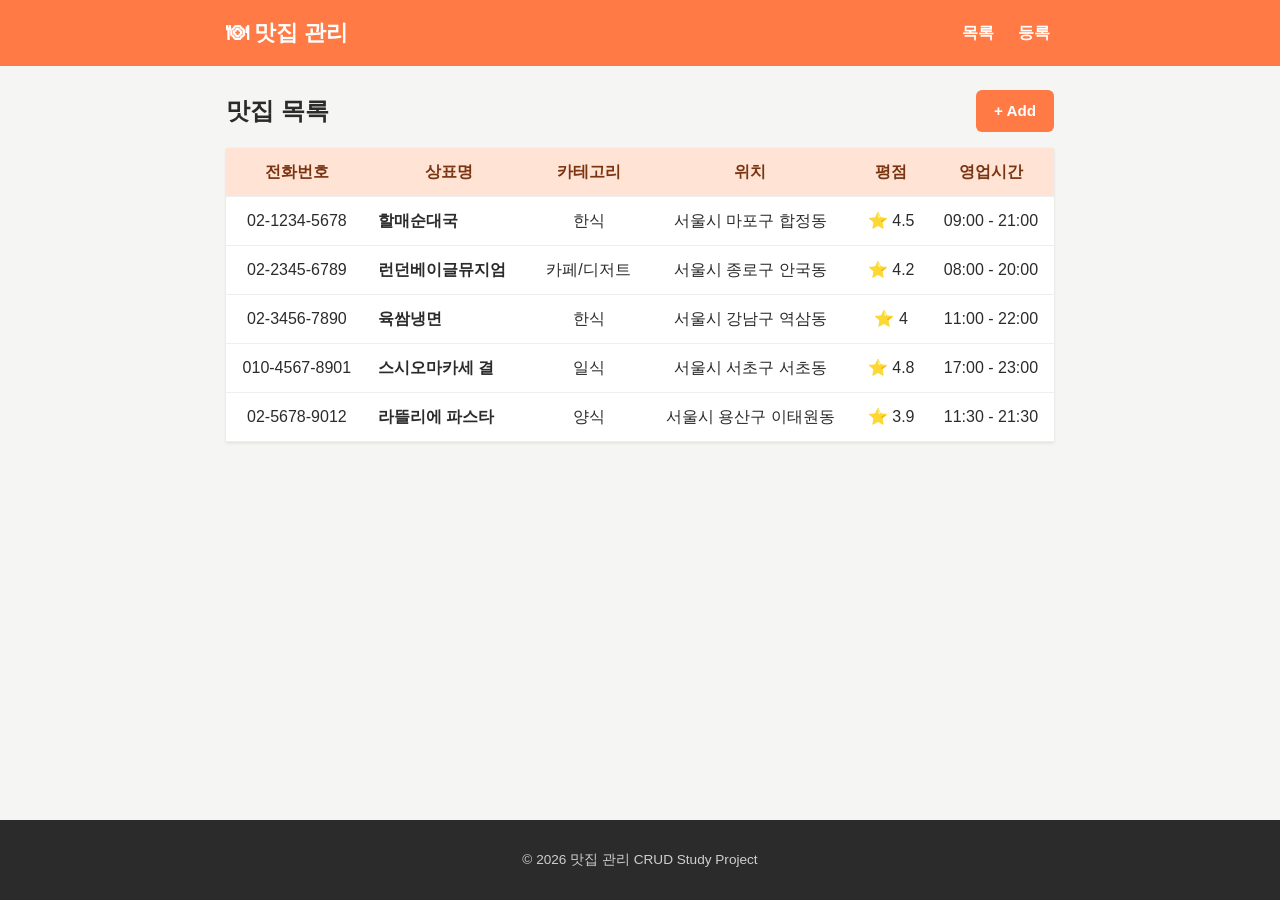
<file: index.html>
<!DOCTYPE html>
<html lang="ko">
<head>
  <meta charset="UTF-8" />
  <meta name="viewport" content="width=device-width, initial-scale=1.0" />
  <title>맛집 관리 - 목록</title>
  <link rel="stylesheet" href="my.css" />
</head>
<body>
  <div class="page">
    <header class="site-header">
      <div class="container">
        <h1>🍽 맛집 관리</h1>
        <nav class="site-nav">
          <ul>
            <li><a href="index.html">목록</a></li>
            <li><a href="add.html">등록</a></li>
          </ul>
        </nav>
      </div>
    </header>

    <main class="container">
      <div class="page-title">
        <h2>맛집 목록</h2>
        <a href="add.html" class="btn btn-primary">+ Add</a>
      </div>

      <table class="data-table">
        <thead>
          <tr>
            <th>전화번호</th>
            <th>상표명</th>
            <th>카테고리</th>
            <th>위치</th>
            <th>평점</th>
            <th>영업시간</th>
          </tr>
        </thead>
        <tbody id="list-body">
          <!-- JS로 목록이 채워집니다 -->
        </tbody>
      </table>
    </main>

    <footer class="site-footer">
      <p>&copy; 2026 맛집 관리 CRUD Study Project</p>
    </footer>
  </div>

  <script src="app.js"></script>
  <script>
    function renderList() {
      const list = loadList();
      const tbody = document.getElementById("list-body");
      tbody.innerHTML = "";

      // 데이터가 하나도 없으면 안내 문구만 보여주고 함수를 끝냄
      if (list.length === 0) {
        const tr = document.createElement("tr");
        tr.innerHTML = `
          <td colspan="6" class="empty-row">
            등록된 맛집이 없습니다. <a href="add.html">데이터 추가하러가기</a>
          </td>
        `;
        tbody.appendChild(tr);
        return;
      }

      list.forEach((item) => {
        const tr = document.createElement("tr");
        tr.addEventListener("click", () => {
          window.location.href = `view.html?id=${item.id}`;
        });

        tr.innerHTML = `
          <td>${item.phone}</td>
          <td class="name-cell">${item.name}</td>
          <td>${getCategoryLabel(item.category)}</td>
          <td>${item.location}</td>
          <td>⭐ ${item.rating}</td>
          <td>${item.hours}</td>
        `;
        tbody.appendChild(tr);
      });
    }

    renderList();
  </script>
</body>
</html>
</file>
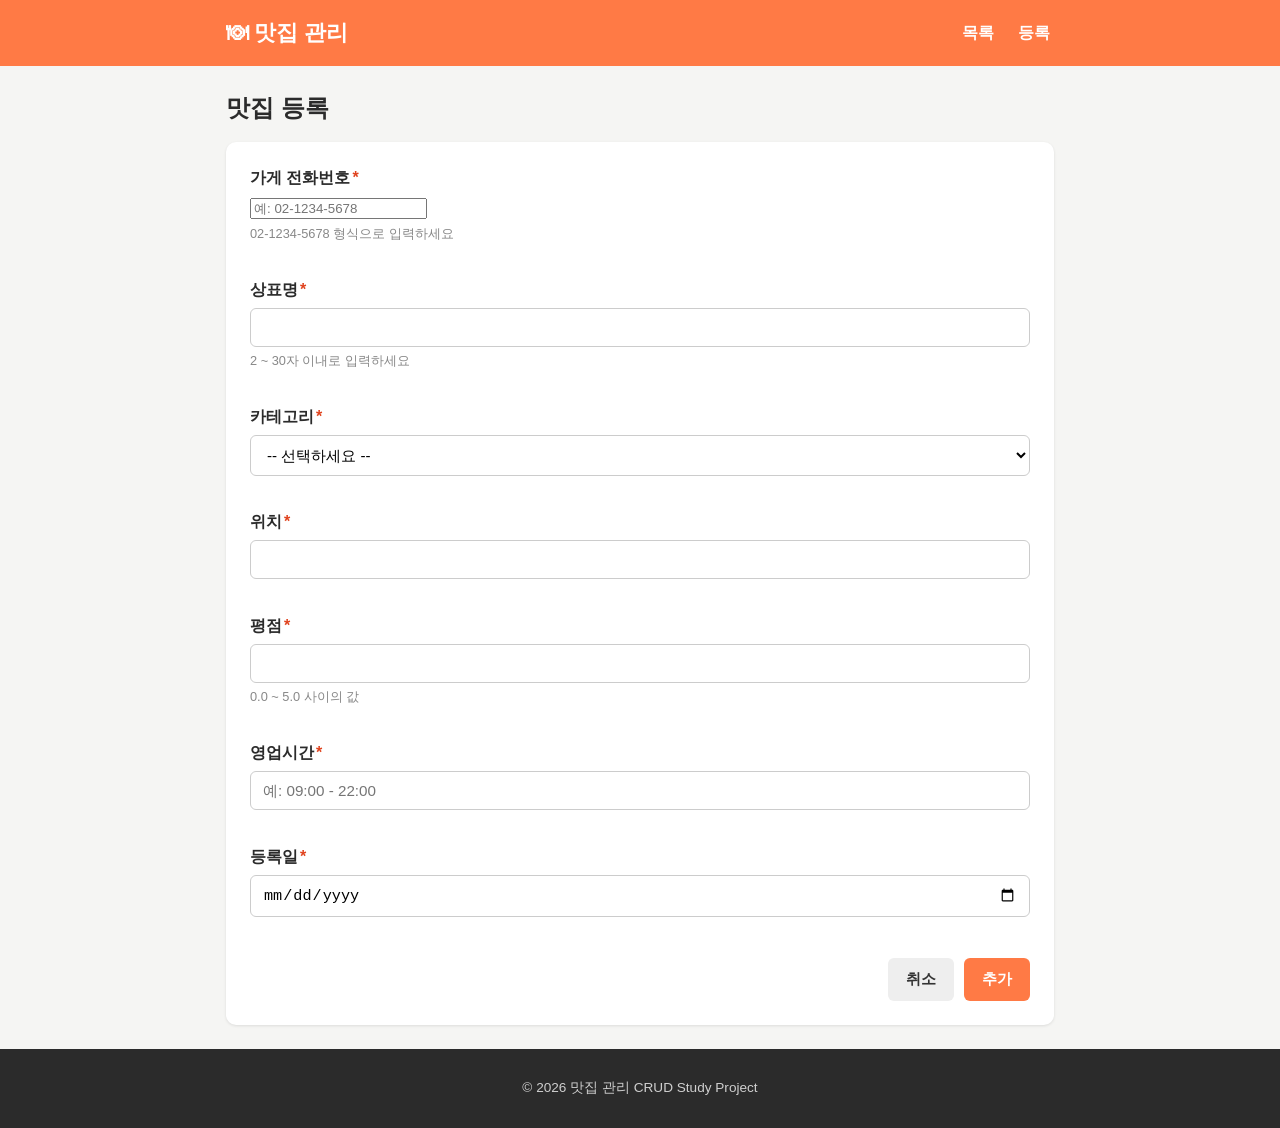
<file: add.html>
<!DOCTYPE html>
<html lang="ko">
<head>
  <meta charset="UTF-8" />
  <meta name="viewport" content="width=device-width, initial-scale=1.0" />
  <title>맛집 관리 - 등록</title>
  <link rel="stylesheet" href="my.css" />
</head>
<body>
  <div class="page">
    <header class="site-header">
      <div class="container">
        <h1>🍽 맛집 관리</h1>
        <nav class="site-nav">
          <ul>
            <li><a href="index.html">목록</a></li>
            <li><a href="add.html">등록</a></li>
          </ul>
        </nav>
      </div>
    </header>

    <main class="container">
      <div class="page-title">
        <h2>맛집 등록</h2>
      </div>

      <form class="form-box" id="add-form" novalidate>
        <div class="form-row">
          <label for="phone">가게 전화번호<span class="required">*</span></label>
          <input type="tel" id="phone" name="phone" placeholder="예: 02-1234-5678" required />
          <span class="hint">02-1234-5678 형식으로 입력하세요</span>
          <span class="error-msg" id="err-phone"></span>
        </div>

        <div class="form-row">
          <label for="storeName">상표명<span class="required">*</span></label>
          <input type="text" id="storeName" name="storeName" maxlength="30" required />
          <span class="hint">2 ~ 30자 이내로 입력하세요</span>
          <span class="error-msg" id="err-storeName"></span>
        </div>

        <div class="form-row">
          <label for="category">카테고리<span class="required">*</span></label>
          <select id="category" name="category" required>
            <option value="">-- 선택하세요 --</option>
            <option value="korean">한식</option>
            <option value="chinese">중식</option>
            <option value="japanese">일식</option>
            <option value="western">양식</option>
            <option value="cafe">카페/디저트</option>
            <option value="etc">기타</option>
          </select>
          <span class="error-msg" id="err-category"></span>
        </div>

        <div class="form-row">
          <label for="location">위치<span class="required">*</span></label>
          <input type="text" id="location" name="location" required />
          <span class="error-msg" id="err-location"></span>
        </div>

        <div class="form-row">
          <label for="rating">평점<span class="required">*</span></label>
          <input type="number" id="rating" name="rating" min="0" max="5" step="0.1" required />
          <span class="hint">0.0 ~ 5.0 사이의 값</span>
          <span class="error-msg" id="err-rating"></span>
        </div>

        <div class="form-row">
          <label for="hours">영업시간<span class="required">*</span></label>
          <input type="text" id="hours" name="hours" placeholder="예: 09:00 - 22:00" required />
          <span class="error-msg" id="err-hours"></span>
        </div>

        <div class="form-row">
          <label for="regDate">등록일<span class="required">*</span></label>
          <input type="date" id="regDate" name="regDate" required />
          <span class="error-msg" id="err-regDate"></span>
        </div>

        <div class="form-actions">
          <a href="index.html" class="btn btn-secondary">취소</a>
          <button type="submit" class="btn btn-primary">추가</button>
        </div>
      </form>
    </main>

    <footer class="site-footer">
      <p>&copy; 2026 맛집 관리 CRUD Study Project</p>
    </footer>
  </div>

  <script src="app.js"></script>
  <script>
    function showError(fieldId, message) {
      const input = document.getElementById(fieldId);
      const err = document.getElementById(`err-${fieldId}`);
      err.textContent = message;
      input.classList.toggle("invalid", Boolean(message));
    }

    function validateForm(form) {
      let valid = true;

      // 1) 필수값 입력 여부
      ["phone", "storeName", "category", "location", "rating", "hours", "regDate"].forEach((id) => {
        if (!form[id].value.trim()) {
          showError(id, "필수 입력 항목입니다.");
          valid = false;
        } else {
          showError(id, "");
        }
      });

      // 2) 문자열 길이 (상표명 2~30자)
      const storeName = form.storeName.value.trim();
      if (storeName && (storeName.length < 2 || storeName.length > 30)) {
        showError("storeName", "상표명은 2 ~ 30자로 입력하세요.");
        valid = false;
      }

      // 3) 전화번호 형식 검사
      const phonePattern = /^0\d{1,2}-\d{3,4}-\d{4}$/;
      if (form.phone.value && !phonePattern.test(form.phone.value.trim())) {
        showError("phone", "전화번호 형식이 올바르지 않습니다. (예: 02-1234-5678)");
        valid = false;
      }

      // 4) 숫자 범위 (평점 0~5)
      const rating = Number(form.rating.value);
      if (form.rating.value && (rating < 0 || rating > 5)) {
        showError("rating", "평점은 0 ~ 5 사이여야 합니다.");
        valid = false;
      }

      // 5) select 선택 여부 (카테고리)
      if (!form.category.value) {
        showError("category", "카테고리를 선택하세요.");
        valid = false;
      }

      // 6) 날짜 입력 여부 (등록일)
      if (!form.regDate.value) {
        showError("regDate", "등록일을 입력하세요.");
        valid = false;
      }

      return valid;
    }

    document.getElementById("add-form").addEventListener("submit", (e) => {
      e.preventDefault();
      const form = e.target;

      if (!validateForm(form)) {
        return;
      }

      alert("게시물이 추가됩니다.");

      addItem({
        phone: form.phone.value.trim(),
        name: form.storeName.value.trim(),
        category: form.category.value,
        location: form.location.value.trim(),
        rating: Number(form.rating.value),
        hours: form.hours.value.trim(),
        regDate: form.regDate.value,
      });

      window.location.href = "index.html";
    });
  </script>
</body>
</html>
</file>
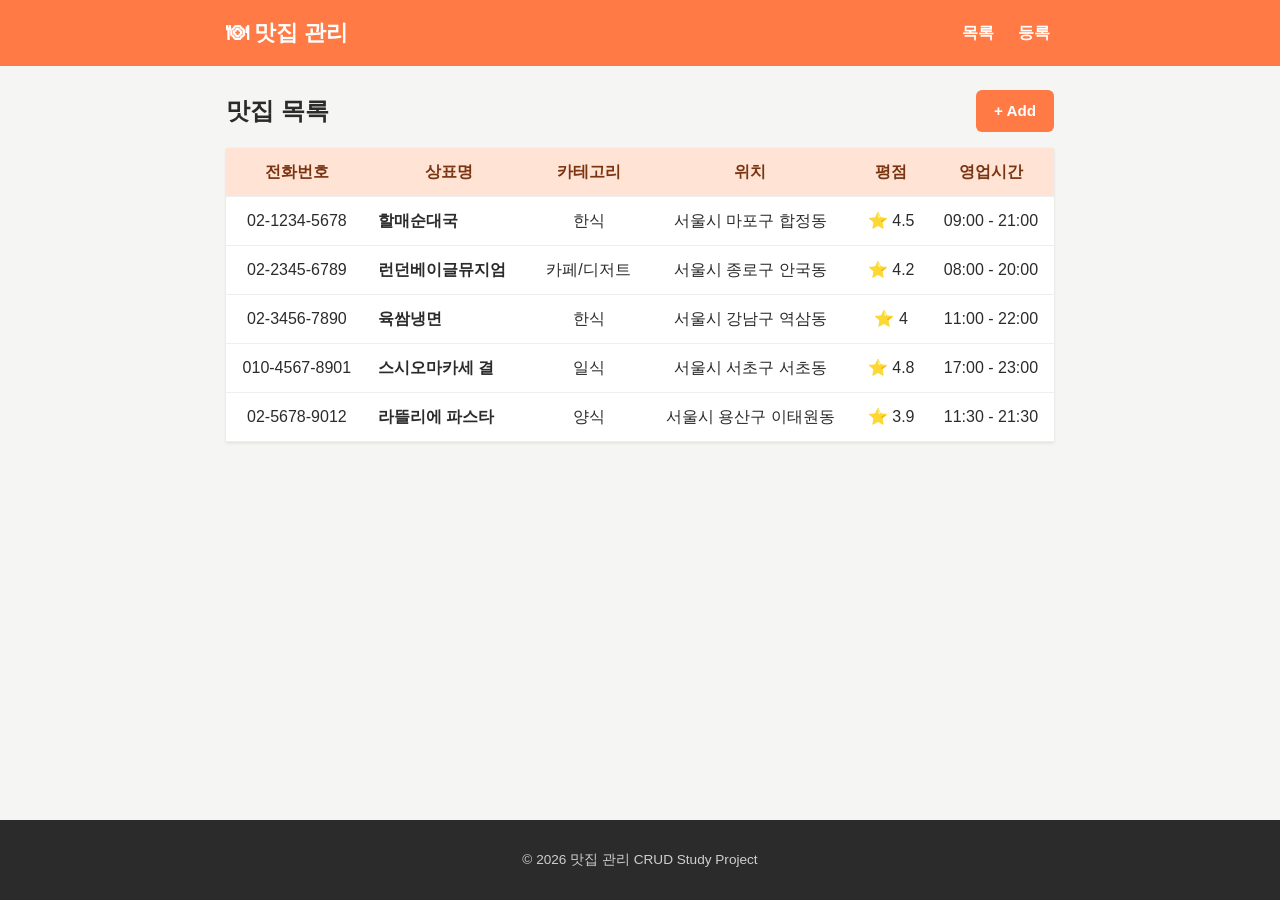
<file: edit.html>
<!DOCTYPE html>
<html lang="ko">
<head>
  <meta charset="UTF-8" />
  <meta name="viewport" content="width=device-width, initial-scale=1.0" />
  <title>맛집 관리 - 수정</title>
  <link rel="stylesheet" href="my.css" />
</head>
<body>
  <div class="page">
    <header class="site-header">
      <div class="container">
        <h1>🍽 맛집 관리</h1>
        <nav class="site-nav">
          <ul>
            <li><a href="index.html">목록</a></li>
            <li><a href="add.html">등록</a></li>
          </ul>
        </nav>
      </div>
    </header>

    <main class="container">
      <div class="page-title">
        <h2>맛집 수정</h2>
      </div>

      <form class="form-box" id="edit-form" novalidate>
        <div class="form-row">
          <label for="phone">가게 전화번호<span class="required">*</span></label>
          <input type="tel" id="phone" name="phone" placeholder="예: 02-1234-5678" required />
          <span class="hint">02-1234-5678 형식으로 입력하세요</span>
          <span class="error-msg" id="err-phone"></span>
        </div>

        <div class="form-row">
          <label for="storeName">상표명<span class="required">*</span></label>
          <input type="text" id="storeName" name="storeName" maxlength="30" required />
          <span class="hint">2 ~ 30자 이내로 입력하세요</span>
          <span class="error-msg" id="err-storeName"></span>
        </div>

        <div class="form-row">
          <label for="category">카테고리<span class="required">*</span></label>
          <select id="category" name="category" required>
            <option value="">-- 선택하세요 --</option>
            <option value="korean">한식</option>
            <option value="chinese">중식</option>
            <option value="japanese">일식</option>
            <option value="western">양식</option>
            <option value="cafe">카페/디저트</option>
            <option value="etc">기타</option>
          </select>
          <span class="error-msg" id="err-category"></span>
        </div>

        <div class="form-row">
          <label for="location">위치<span class="required">*</span></label>
          <input type="text" id="location" name="location" required />
          <span class="error-msg" id="err-location"></span>
        </div>

        <div class="form-row">
          <label for="rating">평점<span class="required">*</span></label>
          <input type="number" id="rating" name="rating" min="0" max="5" step="0.1" required />
          <span class="hint">0.0 ~ 5.0 사이의 값</span>
          <span class="error-msg" id="err-rating"></span>
        </div>

        <div class="form-row">
          <label for="hours">영업시간<span class="required">*</span></label>
          <input type="text" id="hours" name="hours" placeholder="예: 09:00 - 22:00" required />
          <span class="error-msg" id="err-hours"></span>
        </div>

        <div class="form-row">
          <label for="regDate">등록일<span class="required">*</span></label>
          <input type="date" id="regDate" name="regDate" required />
          <span class="error-msg" id="err-regDate"></span>
        </div>

        <div class="form-actions">
          <a href="#" class="btn btn-secondary" id="cancel-btn">취소</a>
          <button type="submit" class="btn btn-primary">수정</button>
        </div>
      </form>
    </main>

    <footer class="site-footer">
      <p>&copy; 2026 맛집 관리 CRUD Study Project</p>
    </footer>
  </div>

  <script src="app.js"></script>
  <script>
    const id = getQueryParam("id");
    const item = getItemById(id);
    const form = document.getElementById("edit-form");

    if (!item) {
      alert("존재하지 않는 데이터입니다.");
      window.location.href = "index.html";
    } else {
      form.phone.value = item.phone;
      form.storeName.value = item.name;
      form.category.value = item.category;
      form.location.value = item.location;
      form.rating.value = item.rating;
      form.hours.value = item.hours;
      form.regDate.value = item.regDate;

      document.getElementById("cancel-btn").addEventListener("click", (e) => {
        e.preventDefault();
        window.location.href = `view.html?id=${item.id}`;
      });
    }

    function showError(fieldId, message) {
      const input = document.getElementById(fieldId);
      const err = document.getElementById(`err-${fieldId}`);
      err.textContent = message;
      input.classList.toggle("invalid", Boolean(message));
    }

    function validateForm(form) {
      let valid = true;

      // 1) 필수값 입력 여부
      ["phone", "storeName", "category", "location", "rating", "hours", "regDate"].forEach((fid) => {
        if (!form[fid].value.trim()) {
          showError(fid, "필수 입력 항목입니다.");
          valid = false;
        } else {
          showError(fid, "");
        }
      });

      // 2) 문자열 길이 (상표명 2~30자)
      const storeName = form.storeName.value.trim();
      if (storeName && (storeName.length < 2 || storeName.length > 30)) {
        showError("storeName", "상표명은 2 ~ 30자로 입력하세요.");
        valid = false;
      }

      // 3) 전화번호 형식 검사
      const phonePattern = /^0\d{1,2}-\d{3,4}-\d{4}$/;
      if (form.phone.value && !phonePattern.test(form.phone.value.trim())) {
        showError("phone", "전화번호 형식이 올바르지 않습니다. (예: 02-1234-5678)");
        valid = false;
      }

      // 4) 숫자 범위 (평점 0~5)
      const rating = Number(form.rating.value);
      if (form.rating.value && (rating < 0 || rating > 5)) {
        showError("rating", "평점은 0 ~ 5 사이여야 합니다.");
        valid = false;
      }

      // 5) select 선택 여부 (카테고리)
      if (!form.category.value) {
        showError("category", "카테고리를 선택하세요.");
        valid = false;
      }

      // 6) 날짜 입력 여부 (등록일)
      if (!form.regDate.value) {
        showError("regDate", "등록일을 입력하세요.");
        valid = false;
      }

      return valid;
    }

    form.addEventListener("submit", (e) => {
      e.preventDefault();

      if (!validateForm(form)) {
        return;
      }

      if (confirm("게시물을 수정할까요?")) {
        updateItem(item.id, {
          phone: form.phone.value.trim(),
          name: form.storeName.value.trim(),
          category: form.category.value,
          location: form.location.value.trim(),
          rating: Number(form.rating.value),
          hours: form.hours.value.trim(),
          regDate: form.regDate.value,
        });
        window.location.href = `view.html?id=${item.id}`;
      }
    });
  </script>
</body>
</html>
</file>
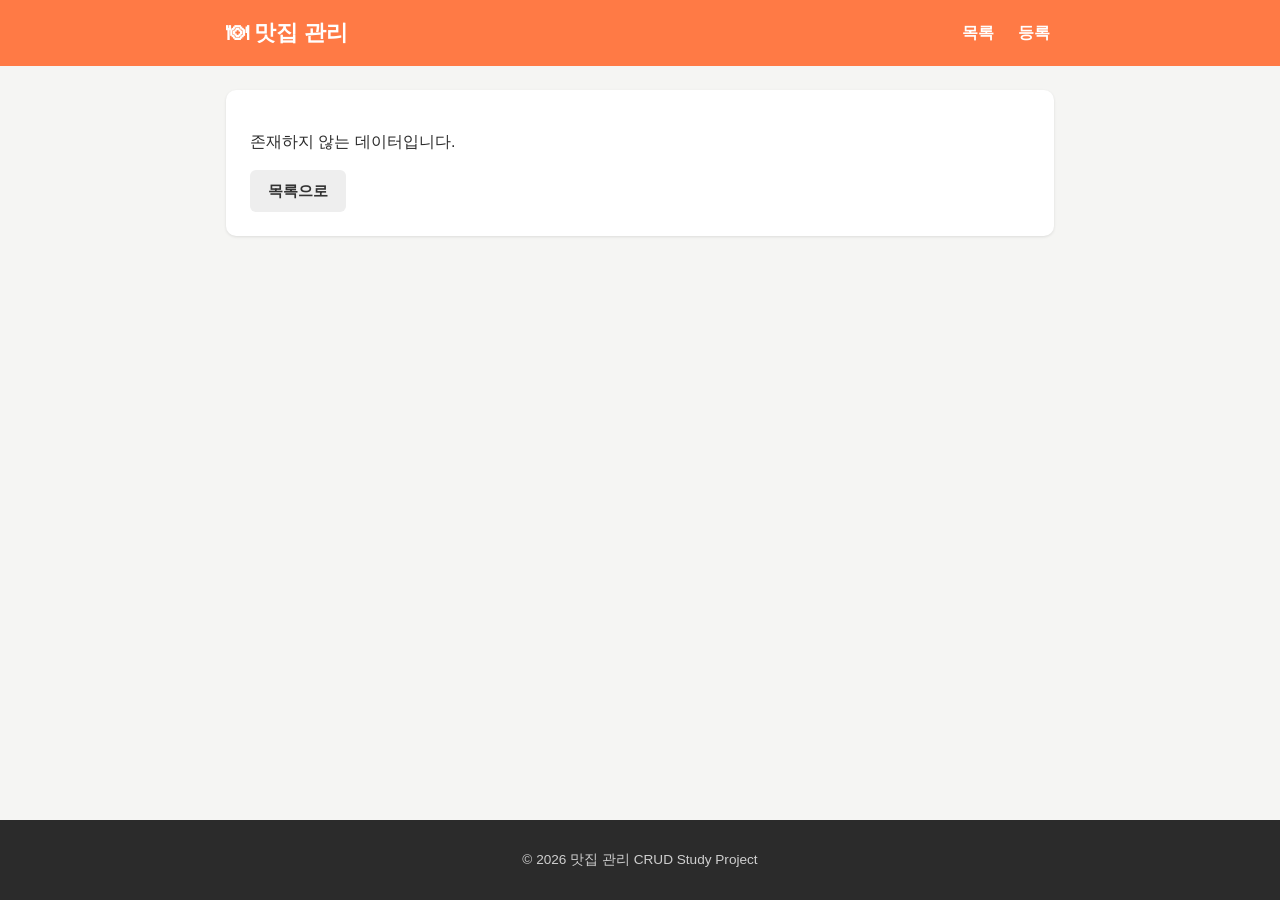
<file: view.html>
<!DOCTYPE html>
<html lang="ko">
<head>
  <meta charset="UTF-8" />
  <meta name="viewport" content="width=device-width, initial-scale=1.0" />
  <title>맛집 관리 - 상세보기</title>
  <link rel="stylesheet" href="my.css" />
</head>
<body>
  <div class="page">
    <header class="site-header">
      <div class="container">
        <h1>🍽 맛집 관리</h1>
        <nav class="site-nav">
          <ul>
            <li><a href="index.html">목록</a></li>
            <li><a href="add.html">등록</a></li>
          </ul>
        </nav>
      </div>
    </header>

    <main class="container">
      <div class="card" id="detail-card">
        <!-- JS로 채워집니다 -->
      </div>
    </main>

    <footer class="site-footer">
      <p>&copy; 2026 맛집 관리 CRUD Study Project</p>
    </footer>
  </div>

  <script src="app.js"></script>
  <script>
    const id = getQueryParam("id");
    const item = getItemById(id);
    const card = document.getElementById("detail-card");

    if (!item) {
      card.innerHTML = `
        <p>존재하지 않는 데이터입니다.</p>
        <a href="index.html" class="btn btn-secondary">목록으로</a>
      `;
    } else {
      card.innerHTML = `
        <div class="card-header">
          <h2>${item.name}</h2>
          <span>${item.phone}</span>
        </div>
        <dl class="detail-list">
          <dt>전화번호</dt><dd>${item.phone}</dd>
          <dt>상표명</dt><dd>${item.name}</dd>
          <dt>카테고리</dt><dd>${getCategoryLabel(item.category)}</dd>
          <dt>위치</dt><dd>${item.location}</dd>
          <dt>평점</dt><dd>⭐ ${item.rating}</dd>
          <dt>영업시간</dt><dd>${item.hours}</dd>
          <dt>등록일</dt><dd>${item.regDate}</dd>
        </dl>
        <div class="card-actions">
          <a href="index.html" class="btn btn-secondary">목록</a>
          <a href="edit.html?id=${item.id}" class="btn btn-primary">Edit</a>
          <button type="button" class="btn btn-danger" id="delete-btn">Delete</button>
        </div>
      `;

      document.getElementById("delete-btn").addEventListener("click", () => {
        if (confirm("게시물을 삭제할까요?")) {
          deleteItem(item.id);
          window.location.href = "index.html";
        }
      });
    }
  </script>
</body>
</html>
</file>
<file: my.css>
/* ===== 공통 리셋 ===== */
* {
  box-sizing: border-box;
}

body {
  margin: 0;
  font-family: "Segoe UI", "Malgun Gothic", sans-serif;
  background-color: #f5f5f3;
  color: #2b2b2b;
  line-height: 1.5;
}

a {
  color: inherit;
  text-decoration: none;
}

/* ===== Page Layout ===== */
.page {
  min-height: 100vh;
  display: flex;
  flex-direction: column;
}

.container {
  width: 100%;
  max-width: 860px;
  margin: 0 auto;
  padding: 24px 16px;
  flex: 1;
}

/* ===== Header / Footer ===== */
.site-header {
  background-color: #ff7a45;
  color: #fff;
}

.site-header .container {
  display: flex;
  align-items: center;
  justify-content: space-between;
  padding-top: 16px;
  padding-bottom: 16px;
}

.site-header h1 {
  margin: 0;
  font-size: 1.4rem;
}

.site-footer {
  background-color: #2b2b2b;
  color: #cfcfcf;
  text-align: center;
  padding: 16px;
  font-size: 0.85rem;
}

/* ===== Navigation ===== */
.site-nav ul {
  list-style: none;
  display: flex;
  gap: 16px;
  margin: 0;
  padding: 0;
}

.site-nav a {
  font-weight: 600;
  padding: 6px 4px;
  border-bottom: 2px solid transparent;
}

.site-nav a:hover {
  border-bottom: 2px solid #fff;
}

/* ===== 공통 섹션 타이틀 ===== */
.page-title {
  display: flex;
  align-items: center;
  justify-content: space-between;
  margin-bottom: 16px;
}

.page-title h2 {
  margin: 0;
}

/* ===== Table / List ===== */
.data-table {
  width: 100%;
  border-collapse: collapse;
  background-color: #fff;
  box-shadow: 0 1px 3px rgba(0, 0, 0, 0.1);
}

.data-table th,
.data-table td {
  padding: 12px 10px;
  text-align: center;
  border-bottom: 1px solid #eee;
}

.data-table thead th {
  background-color: #ffe4d6;
  color: #7a3410;
}

.data-table tbody tr {
  cursor: pointer;
  transition: background-color 0.15s;
}

.data-table tbody tr:hover {
  background-color: #fff3ec;
}

.data-table td.name-cell {
  text-align: left;
  font-weight: 600;
}

.empty-row {
  padding: 40px 10px;
  color: #888;
  cursor: default;
}

.empty-row a {
  color: #ff7a45;
  font-weight: 600;
  text-decoration: underline;
}

/* ===== Card ===== */
.card {
  background-color: #fff;
  border-radius: 10px;
  box-shadow: 0 1px 3px rgba(0, 0, 0, 0.1);
  padding: 24px;
}

.card-header {
  display: flex;
  justify-content: space-between;
  align-items: baseline;
  border-bottom: 2px solid #ff7a45;
  padding-bottom: 12px;
  margin-bottom: 16px;
}

.card-header h2 {
  margin: 0;
}

.detail-list {
  display: grid;
  grid-template-columns: 140px 1fr;
  row-gap: 12px;
  column-gap: 12px;
  margin: 0 0 20px 0;
}

.detail-list dt {
  font-weight: 600;
  color: #7a3410;
}

.detail-list dd {
  margin: 0;
}

.card-actions {
  display: flex;
  gap: 10px;
  justify-content: flex-end;
}

/* ===== Form ===== */
.form-box {
  background-color: #fff;
  border-radius: 10px;
  box-shadow: 0 1px 3px rgba(0, 0, 0, 0.1);
  padding: 24px;
}

.form-row {
  margin-bottom: 18px;
}

.form-row label {
  display: block;
  font-weight: 600;
  margin-bottom: 6px;
}

.form-row .required {
  color: #e0421d;
  margin-left: 2px;
}

.form-row .hint {
  display: block;
  margin-top: 4px;
  font-size: 0.8rem;
  color: #888;
}

.form-row .error-msg {
  display: block;
  margin-top: 4px;
  font-size: 0.8rem;
  color: #e0421d;
  min-height: 1em;
}

.form-actions {
  display: flex;
  gap: 10px;
  justify-content: flex-end;
  margin-top: 24px;
}

/* ===== Input / Select ===== */
input[type="text"],
input[type="number"],
input[type="date"],
select {
  width: 100%;
  padding: 10px 12px;
  border: 1px solid #ccc;
  border-radius: 6px;
  font-size: 0.95rem;
  background-color: #fff;
}

input[type="text"]:focus,
input[type="number"]:focus,
input[type="date"]:focus,
select:focus {
  outline: none;
  border-color: #ff7a45;
  box-shadow: 0 0 0 3px rgba(255, 122, 69, 0.2);
}

input.invalid,
select.invalid {
  border-color: #e0421d;
}

/* ===== Button ===== */
.btn {
  display: inline-block;
  padding: 10px 18px;
  border-radius: 6px;
  border: none;
  font-size: 0.95rem;
  font-weight: 600;
  cursor: pointer;
}

.btn-primary {
  background-color: #ff7a45;
  color: #fff;
}

.btn-primary:hover {
  background-color: #e8632f;
}

.btn-secondary {
  background-color: #eee;
  color: #333;
}

.btn-secondary:hover {
  background-color: #ddd;
}

.btn-danger {
  background-color: #e0421d;
  color: #fff;
}

.btn-danger:hover {
  background-color: #b9330f;
}

/* ===== 반응형 ===== */
@media (max-width: 600px) {
  .data-table th:nth-child(3),
  .data-table td:nth-child(3) {
    display: none;
  }

  .detail-list {
    grid-template-columns: 1fr;
  }
}
</file>
